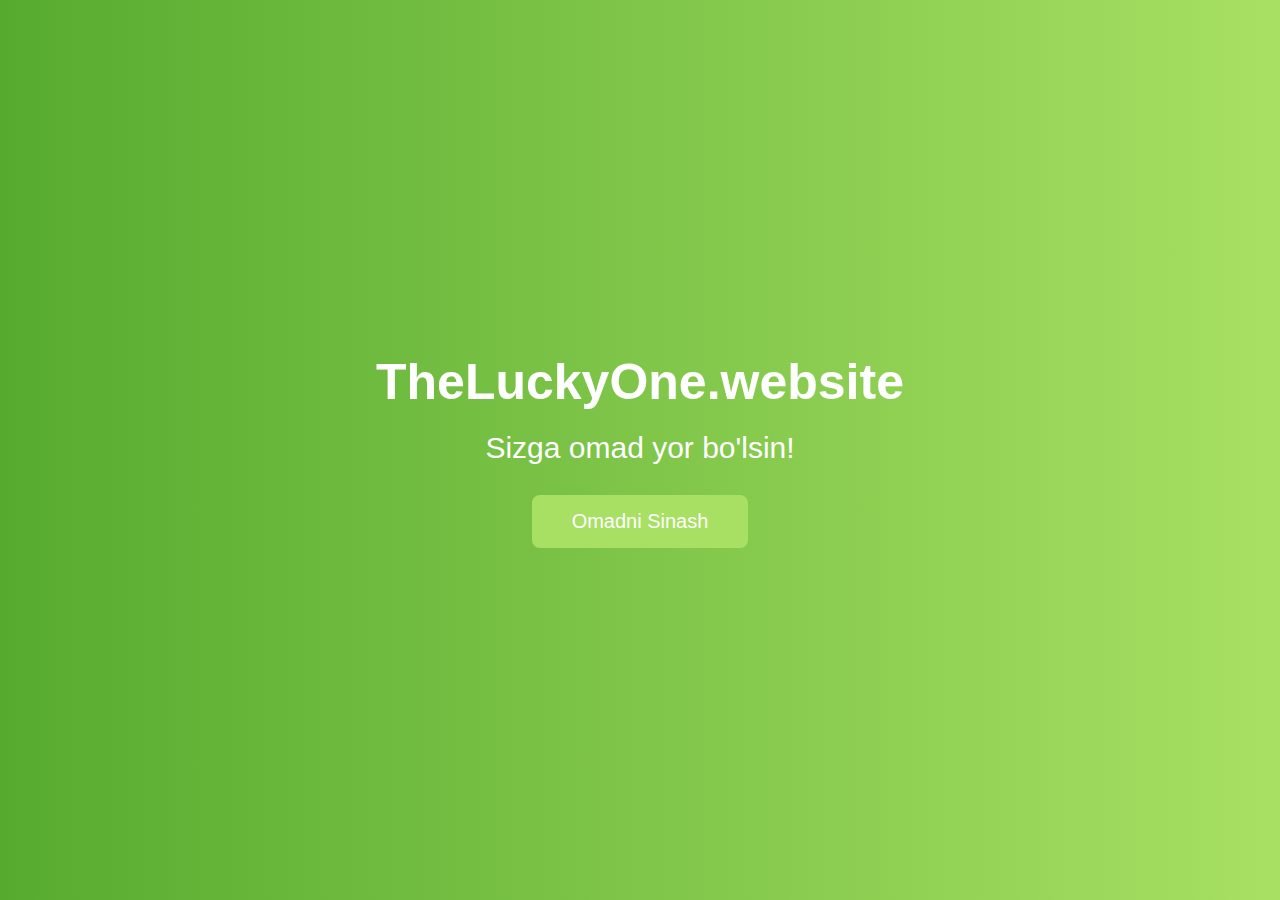
<file: index.html>
<!DOCTYPE html>
<html lang="uz">
<head>
    <meta charset="UTF-8">
    <meta name="viewport" content="width=device-width, initial-scale=1.0">
    <title>TheLuckyOne.website</title>
    <link rel="stylesheet" href="style.css">
</head>
<body class="start-page">
    <div class="container">
        <h1 class="title">TheLuckyOne.website</h1>
        <p class="subtitle">Sizga omad yor bo'lsin!</p>
        <button class="spin-button" onclick="window.location.href='spin.html'">Omadni Sinash</button>
    </div>
</body>
</html>
</file>
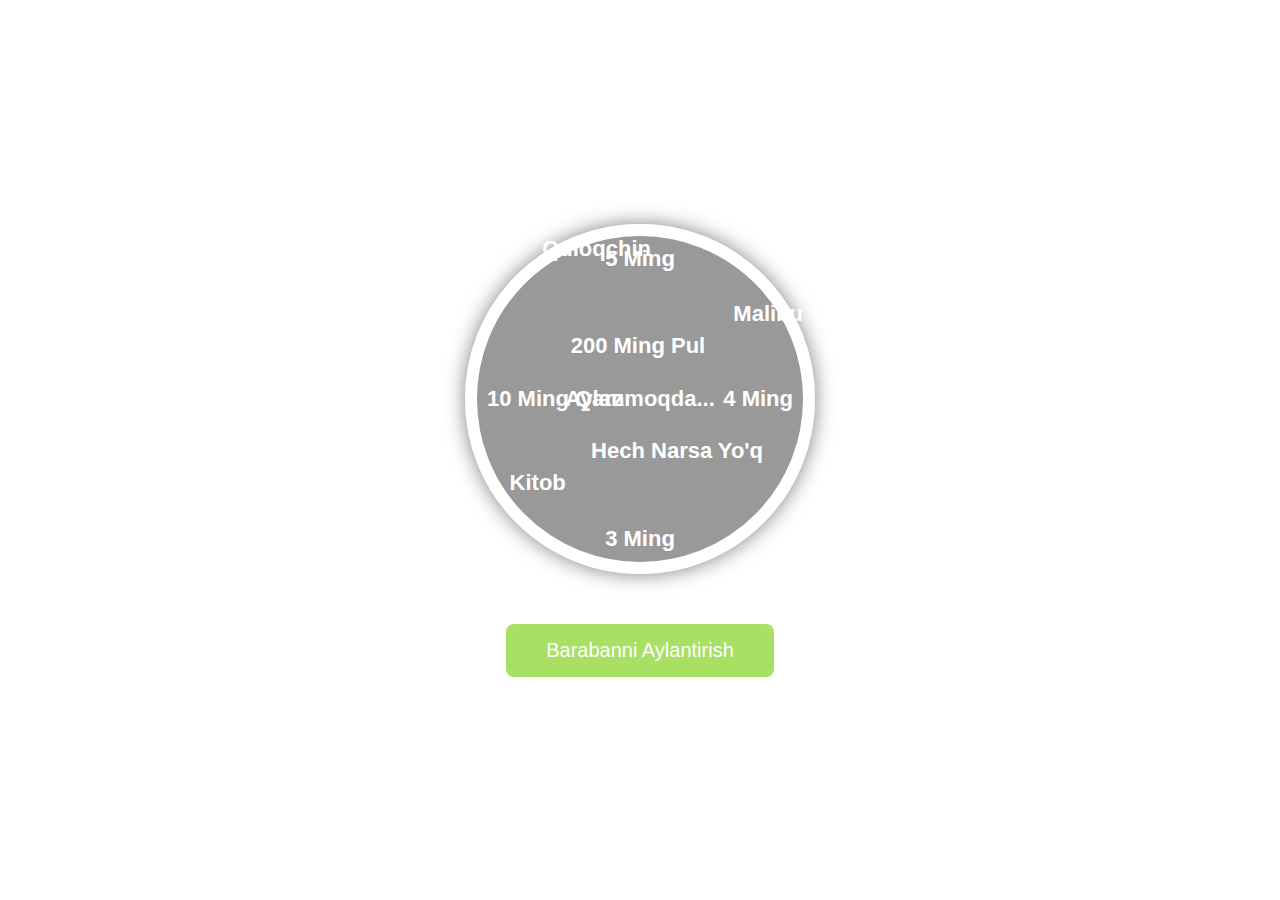
<file: spin.html>
<!DOCTYPE html>
<html lang="uz">
<head>
    <meta charset="UTF-8">
    <meta name="viewport" content="width=device-width, initial-scale=1.0">
    <title>Spin - TheLuckyOne</title>
    <link rel="stylesheet" href="style.css">
</head>
<body class="spin-page">
    <div class="spinner-container">
        <div class="spinner" id="spinner">
            <div class="center-text" id="spinner-text">Aylanmoqda...</div>

            <!-- Baraban so'zlari -->
            <span class="label l1">5 Ming</span>
            <span class="label l2">4 Ming</span>
            <span class="label l3">3 Ming</span>
            <span class="label l4">10 Ming Qarz</span>
            <span class="label l5">Quloqchin</span>
            <span class="label l6">Malibu</span>
            <span class="label l7">Kitob</span>
            <span class="label l8">200 Ming Pul</span>
            <span class="label l9">Hech Narsa Yo'q</span>
        </div>

        <div id="result-message"></div>

        <!-- Aylantirish tugmasi -->
        <button class="spin-button" id="spin-again">Barabanni Aylantirish</button>
    </div>

    <script src="script.js"></script>
</body>
</html>
</file>
<file: style.css>
/* Umumiy stil */
* {
    margin: 0;
    padding: 0;
    box-sizing: border-box;
}

body {
    font-family: Arial, sans-serif;
}

/* 1-sahifa - Bosh sahifa dizayni */
.start-page {
    background: linear-gradient(to right, #56ab2f, #a8e063);
    height: 100vh;
    display: flex;
    justify-content: center;
    align-items: center;
    text-align: center;
}

.container {
    width: 100%;
    max-width: 800px;
    padding: 20px;
}

.title {
    font-size: 50px;
    font-weight: bold;
    margin-bottom: 10px;
    color: #ffffff;
}

.subtitle {
    font-size: 30px;
    color: #ffffff;
    margin-top: 20px;
}

.spin-button {
    background-color: #a8e063;
    color: white;
    border: none;
    padding: 15px 40px;
    font-size: 20px;
    margin-top: 30px;
    cursor: pointer;
    border-radius: 8px;
}

.spin-button:hover {
    background-color: #56ab2f;
}

/* 2-sahifa - Spin sahifasi dizayni */
.spin-page {
    background-image: url("https://images.unsplash.com/photo-1501785888041-af3ef285b470");
    background-size: cover;
    background-position: center;
    height: 100vh;
    display: flex;
    justify-content: center;
    align-items: center;
    flex-direction: column;
    text-align: center;
}

.spinner-container {
    position: relative;
    padding: 50px;
    border-radius: 15px;
    display: flex;
    flex-direction: column;
    justify-content: center;
    align-items: center;
}

/* Spinner - Baraban */
.spinner {
    width: 350px;
    height: 350px;
    border-radius: 50%;
    border: 12px solid #fff;
    position: relative;
    background: rgba(0, 0, 0, 0.4);
    box-shadow: 0 0 20px rgba(0, 0, 0, 0.5);
    transition: transform 5s ease-out;
}

/* Centered Text */
.center-text {
    position: absolute;
    top: 50%;
    left: 50%;
    transform: translate(-50%, -50%);
    font-size: 22px;
    font-weight: bold;
    color: white;
}

/* Baraban chetidagi so'zlar */
.label {
    position: absolute;
    font-size: 22px;
    color: white;
    font-weight: bold;
}

/* So'zlar joylashuvi */
.l1 { top: 10px; left: 50%; transform: translateX(-50%); } /* Yuqoridagi so'z */
.l2 { right: 10px; top: 50%; transform: translateY(-50%); } /* O'ngdagi so'z */
.l3 { bottom: 10px; left: 50%; transform: translateX(-50%); } /* Pastdagi so'z */
.l4 { left: 10px; top: 50%; transform: translateY(-50%); } /* Chapdagi so'z */
.l5 { top: 0; left: 20%; }  /* Yashil so'zlar */
.l6 { top: 20%; right: 0; }
.l7 { bottom: 20%; left: 10%; }
.l8 { top: 30%; right: 30%; }
.l9 { bottom: 30%; left: 35%; }

/* Natija matni */
#result-message {
    margin-top: 20px;
    font-size: 26px;
    font-weight: bold;
    color: white;
}

/* Tugma animatsiyasi */
.spin-button {
    margin-top: 30px;
    padding: 15px 40px;
    font-size: 20px;
    background-color: #a8e063;
    color: white;
    border: none;
    border-radius: 8px;
    cursor: pointer;
}

.spin-button:hover {
    background-color: #56ab2f;
}

/* Responsiv dizayn */
@media (max-width: 768px) {
    .spinner {
        width: 250px;
        height: 250px;
    }

    .label {
        font-size: 16px;
    }

    #result-message {
        font-size: 20px;
    }

    .spin-button {
        font-size: 18px;
    }
}
</file>
